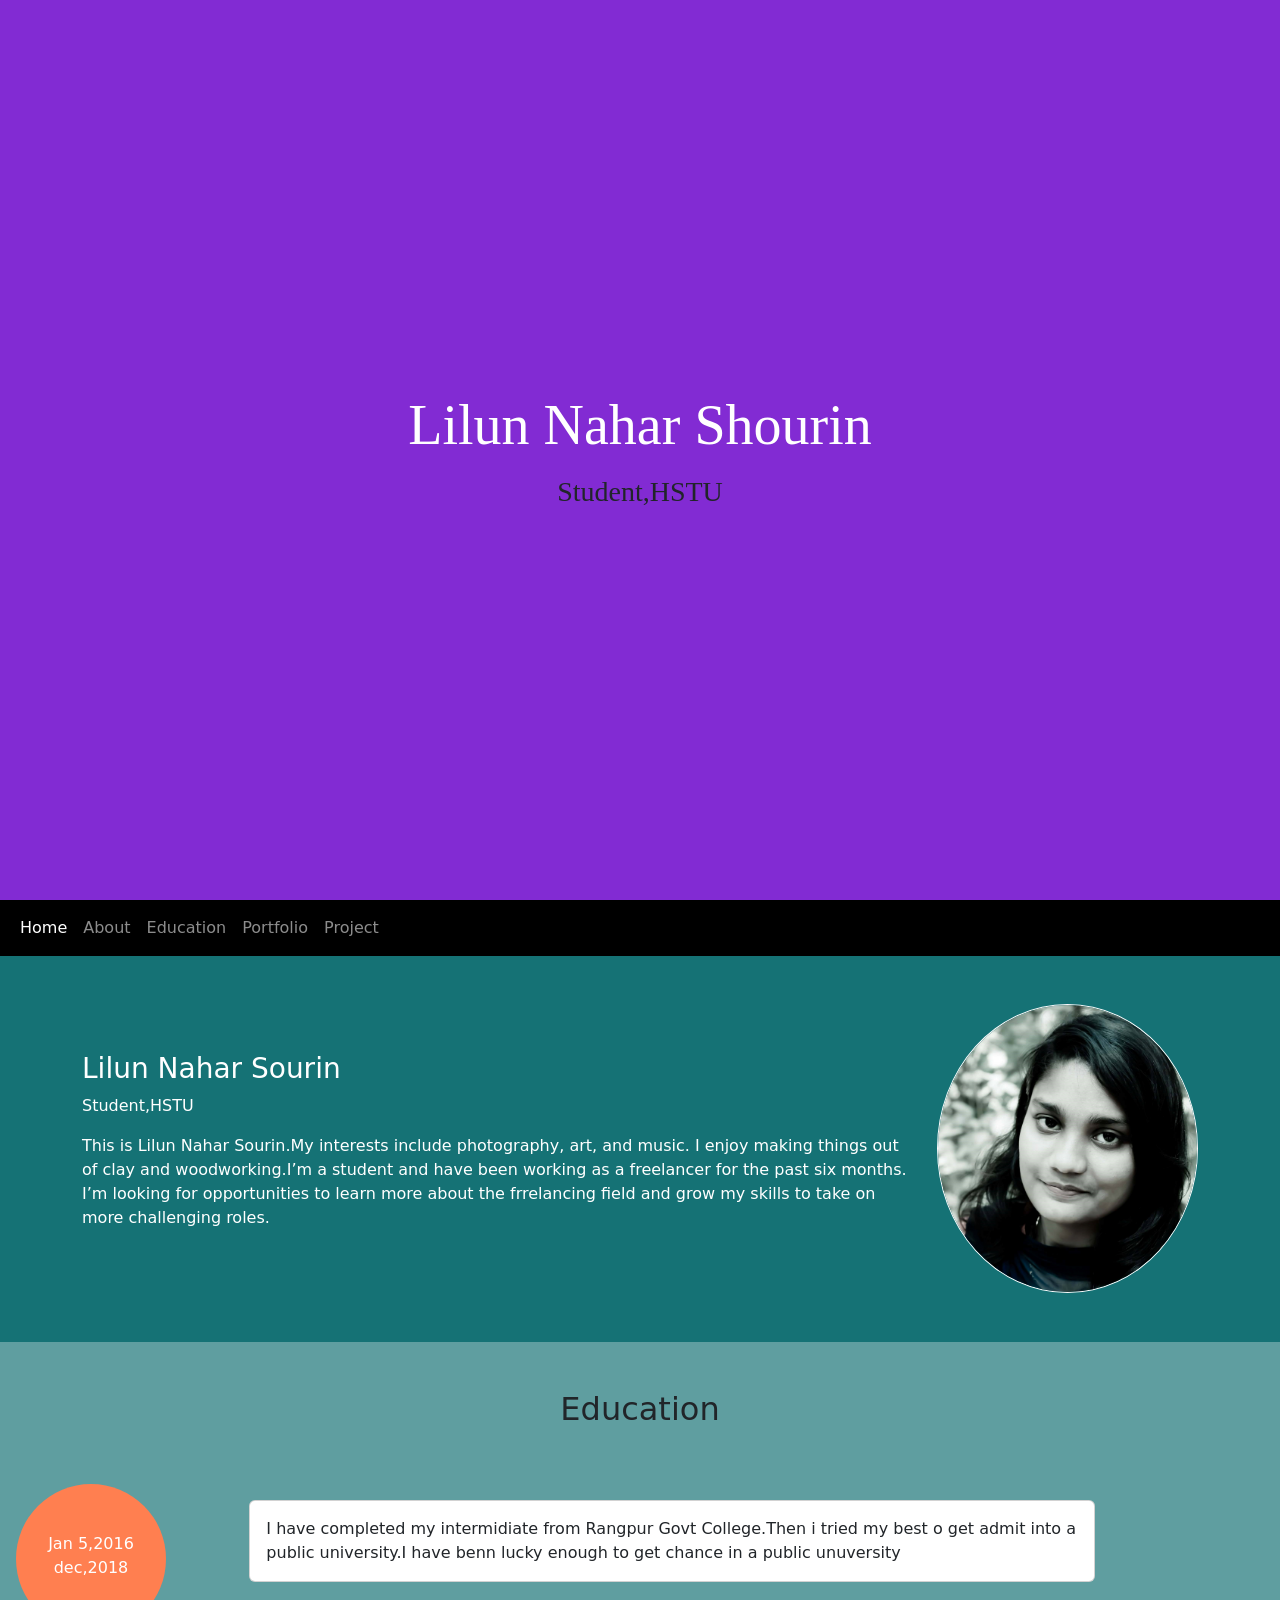
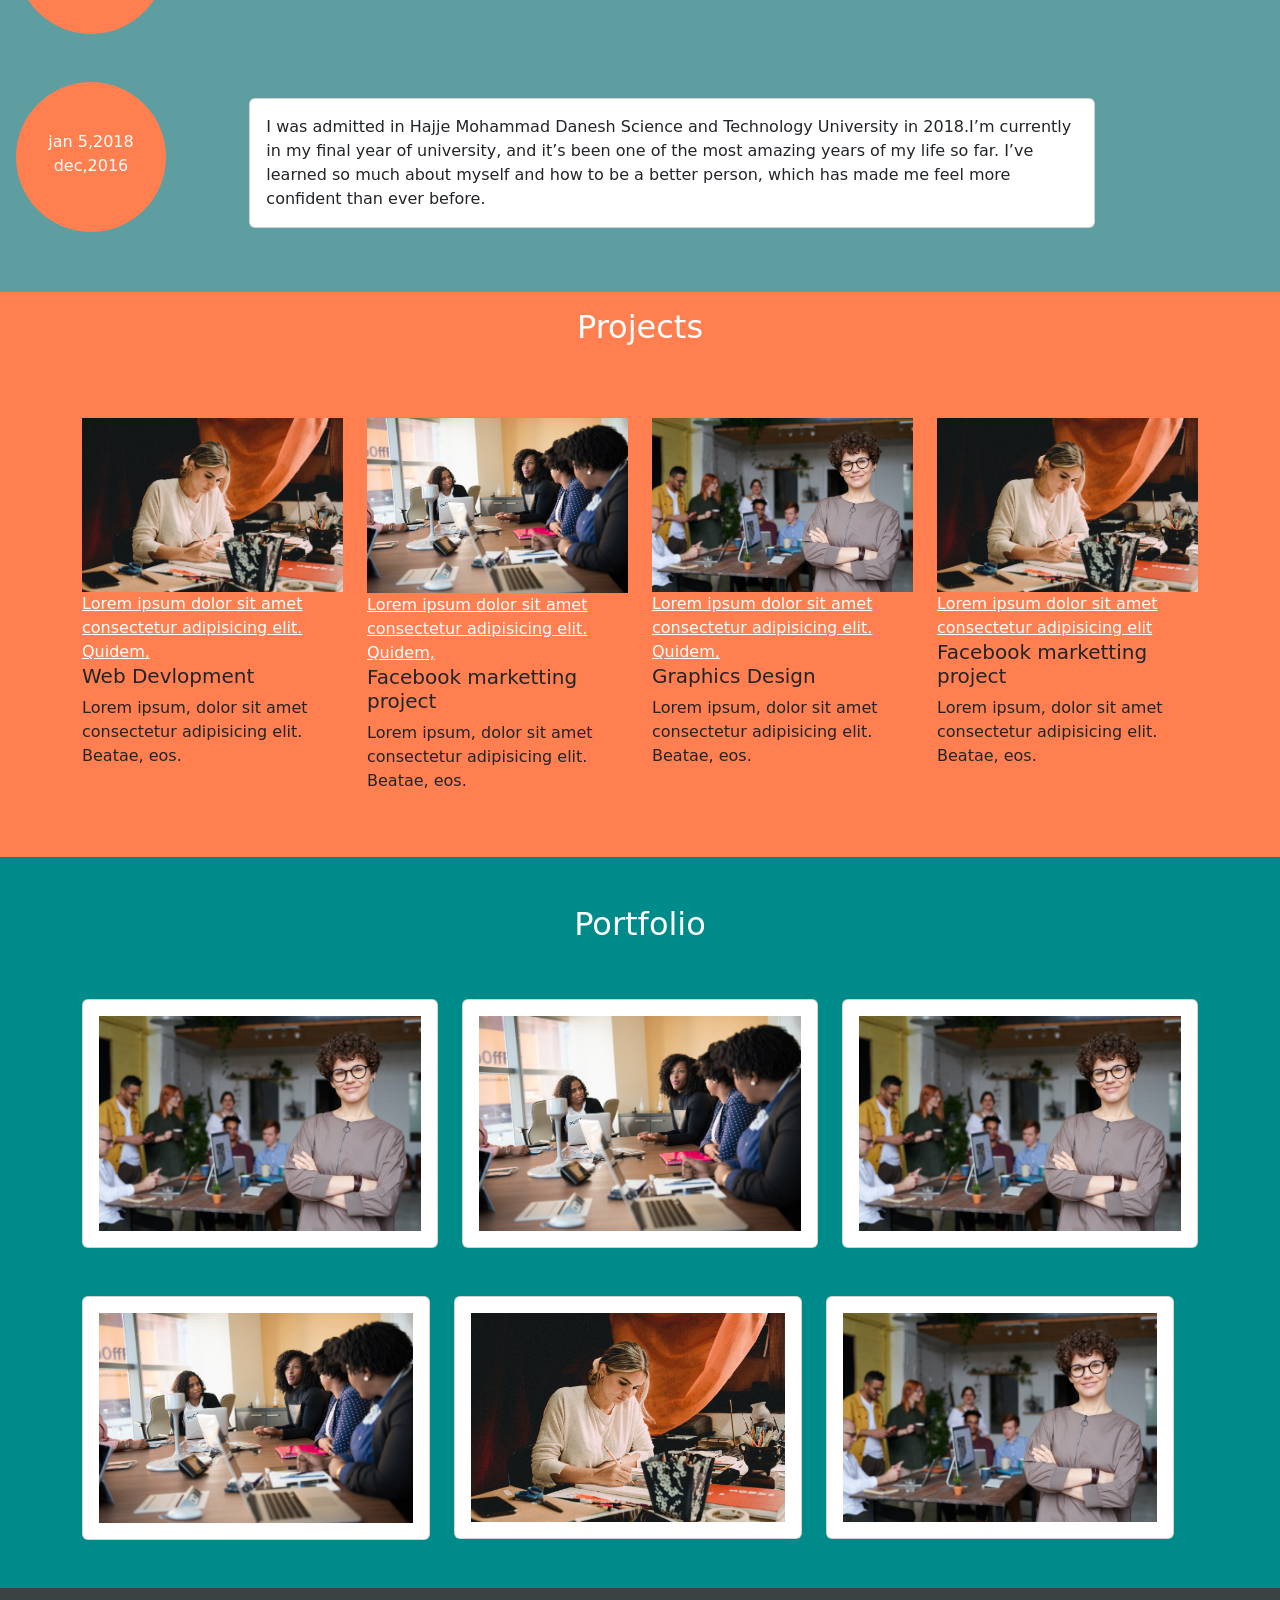
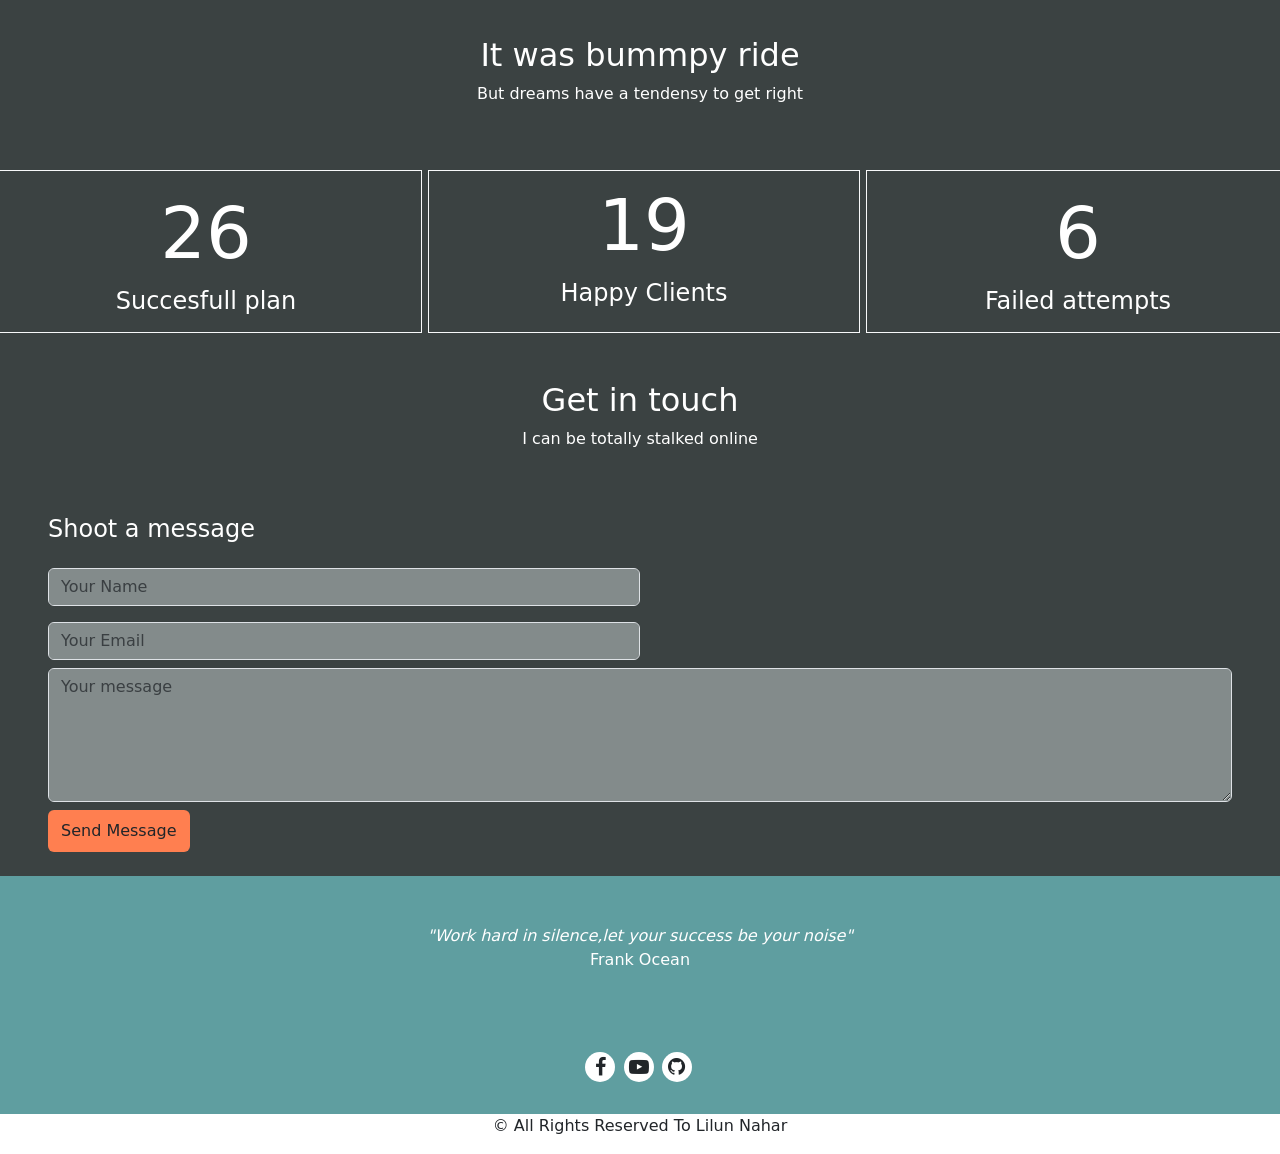
<file: index.html>
<!DOCTYPE html>

<head>
  
  <meta charset="UTF-8">
  <meta http-equiv="X-UA-Compatible" content="IE=edge">
  <meta name="viewport" content="width=device-width, initial-scale=1.0">

  <title>Document</title>

  <link rel="shortcut icon" type="image/png" href="54432414_1206450412865077_2310091367524597760_n.jpg">

  <!-- bootstrap -->

  <link href="https://cdn.jsdelivr.net/npm/bootstrap@5.0.0-beta3/dist/css/bootstrap.min.css" rel="stylesheet"
    integrity="sha384-eOJMYsd53ii+scO/bJGFsiCZc+5NDVN2yr8+0RDqr0Ql0h+rP48ckxlpbzKgwra6" crossorigin="anonymous">

  

  <link rel="stylesheet" href="https://stackpath.bootstrapcdn.com/font-awesome/4.7.0/css/font-awesome.min.css" integrity="sha384-wvfXpqpZZVQGK6TAh5PVlGOfQNHSoD2xbE+QkPxCAFlNEevoEH3Sl0sibVcOQVnN" crossorigin="anonymous">
  <link rel="stylesheet" href="style.css">
  
  
</head>

<body>
  <!-- this is banner -->
  <section class="banner-container  container-fluid">
    <div class="row vh-100">
      <div class="col-md-9 m-auto text-center banner-colum ">
        <h1 class="text-white display-4 font-weight-bolder py-2">Lilun Nahar Shourin</h1>
        <h3>Student,HSTU</h3>
      </div>

    </div>
  </section>

  <!-- navbar -->


  <nav class="navbar navbar-expand-lg navbar-dark navbar-container">
    <div class="container-fluid text-center">

      <button class="navbar-toggler" type="button" data-bs-toggle="collapse" data-bs-target="#navbarSupportedContent"
        aria-controls="navbarSupportedContent" aria-expanded="false" aria-label="Toggle navigation">
        <span class="navbar-toggler-icon"></span>
      </button>
      <div class="collapse navbar-collapse ml-auto" id="navbarSupportedContent">
        <ul class="navbar-nav ml-auto mb-2 mb-lg-0">
          <li class="nav-item m-auto ">
            <a class="nav-link active" aria-current="page" href="#">Home</a>
          </li>
          <li class="nav-item">
            <a class="nav-link" href="#About">About</a>
          </li>
          <li class="nav-item">
            <a class="nav-link" href="#Education">Education</a>
          </li>

          <li class="nav-item">
            <a class="nav-link" href="#Portfolio">Portfolio</a>
          </li>
          <li class="nav-item">
            <a class="nav-link" href="#Project">Project</a>
          </li>
        </ul>
      </div>
  </nav>

  <!-- About -->

  <div class="about-container id=about">
    <div class="container">
      <div class="row align-items-center">
        <div class="col-md-9 py-5 text-white my-5">
          <h3>Lilun Nahar Sourin</h3>
          <p>Student,HSTU</p>
          <p>This is Lilun Nahar Sourin.My interests include photography, art, and music. I enjoy making things out of clay and woodworking.I’m a student and have been working as a freelancer for the past six months. I’m looking for opportunities to learn more about the frrelancing field and grow my skills to take on more challenging roles.</p>
        </div>
        <div class="col-md-3 py-5">
          <img src="me.jpg" class="img-fluid border  width-50 rounded-circle border-light py-10">

        </div>
      </div>
    </div>
  </div>

  <!-- Education -->

  <div class="education-container">
    <div class="container">
      <div class="row text-center py-5">
        <div class="col  font-weight-bolder"></div>
        <h2 class="redtype-colour">Education</h2>
      </div>
    </div>
    <div class="row">
      <div class="col-md-2 mx-3">
        <div class="circle text-center text-white">
          <p class="py-5">Jan 5,2016<br>
            dec,2018

          </p>
        </div>
      </div>
      <div class="col-md-8 my-3">
        <div class="card">
          <div class="card-body">
            I have completed my intermidiate from Rangpur Govt College.Then i tried my best o get admit into a public university.I have benn lucky enough to get chance in a public unuversity
          </div>
        </div>
      </div>
    </div>

    <div class="row py-5">
      <div class="col-md-2 mx-3">
        <div class="circle text-center text-white">
          <p class="py-5">jan 5,2018<br>
            dec,2016

          </p>
        </div>
      </div>
      <div class="col-md-8 my-3">
        <div class="card">
          <div class="card-body">
            I was admitted in Hajje Mohammad Danesh Science and Technology University in 2018.I’m currently in my final year of university, and it’s been one of the most amazing years of my life so far. I’ve learned so much about myself and how to be a better person, which has made me feel more confident than ever before.
          </div>
        </div>
      </div>
    </div>
  </div>

  <!-- projects -->
  <div class="project-container" id="Project">
    <div class="container">
      <div class="row">
        <div class="col py-3">
          <h2 class="text-white text-center font-weight-bolders">Projects</h2>
        </div>


      </div>
      <div class="row py-5">
        <div class="col-md-3">
          <img src="four.jpg" class="img-fluid">
          <a href="" class="text-white">Lorem ipsum dolor sit amet consectetur adipisicing elit. Quidem,</a>

            <h5 class="font-weight-bold">Web Devlopment</h5>
            <p>Lorem ipsum, dolor sit amet consectetur adipisicing elit. Beatae, eos.</p>
        </div>
        <div class="col-md-3">
          <img src="one.jpg" class="img-fluid">
          <a href="" class="text-white">Lorem ipsum dolor sit amet consectetur adipisicing elit. Quidem,</a>

            <h5 class="font-weight-bold">Facebook marketting project</h5>
            <p>Lorem ipsum, dolor sit amet consectetur adipisicing elit. Beatae, eos.</p>
        </div>
        <div class="col-md-3">
          <img src="two.jpg" class="img-fluid">
          <a href="" class="text-white">Lorem ipsum dolor sit amet consectetur adipisicing elit. Quidem,</a>

            <h5 class="font-weight-bold">Graphics Design</h5>
            <p>Lorem ipsum, dolor sit amet consectetur adipisicing elit. Beatae, eos.</p>
        </div>
        <div class="col-md-3">
        
          <img src="four.jpg" class="img-fluid height-50">
          <a href="" class="text-white">Lorem ipsum dolor sit amet consectetur adipisicing elit</a>
		  <h5 class="font-weight-bold">Facebook marketting project</h5>
            <p>Lorem ipsum, dolor sit amet consectetur adipisicing elit. Beatae, eos.</p>
        </div>
      </div>
    </div>
  </div>


  <!-- portfolio -->

  <div class="port-container " id="Portfolio">
    <div class="container">
      <div class="row py-5">
        <div class="col font-weight-bolder text-center text-white">
          <h2>Portfolio</h2>
        </div>
      </div>
      <div class="row">
        <div class="col-md-4">
          <div class="card">
            <div class="card-body">
              <img src="two.jpg" class="img-fluid">
            </div>
          </div>
        </div>
        <div class="col-md-4">
          <div class="card">
            <div class="card-body">
              <img src="one.jpg" class="img-fluid">
            </div>
          </div>
        </div>
        <div class="col-md-4">
          <div class="card">
            <div class="card-body">
              <img src="two.jpg" class="img-fluid">
            </div>
          </div>
        </div>

      
          <div class="row py-5">
            <div class="col-md-4">
              <div class="card">
                <div class="card-body">
                  <img src="one.jpg" class="img-fluid">
                </div>
              </div>
            </div>
          

            <div class="col-md-4">
              <div class="card">
                <div class="card-body">
                  <img src="four.jpg" class="img-fluid">
                </div>
              </div>
            </div>

          <div class="col-md-4">
              <div class="card">
                <div class="card-body">
                  <img src="two.jpg" class="img-fluid">
                </div>
              </div>
            </div>
          </div>
        
      </div>



    </div>
  </div>
  
  
  

  <div class="form-container">
    <div class="container">
      <div class="row py-5">
        <div class="col text-white text-center m-auto">
          <h2 class="font-width-bold">It was bummpy ride</h2>
          <p>But dreams have a tendensy to get right</p>
        </div>
      </div>
    </div>
    <div class="row">
      <div class="col-sm py-2 attempt-padding border   text-center text-white border-light">
        <span style="font-size: 72px;">26</span>
        <h4>Succesfull plan</h4>
      </div>


      <div class="col-sm mx-1 attempt-padding border  text-center text-white border-light">
        <span style="font-size: 72px;">19</span>
        <h4>Happy Clients</h4>
      </div>


      <div class="col-sm  attempt-padding  border text-center text-white border-light py-2 px-2
	  ">
        <span style="font-size: 72px;">6</span>
        <h4>Failed attempts</h4>
      </div>


      
    </div>








    <div class="row py-5">
      <div class="col text-white text-center m-auto">
        <h2 class="font-width-bold">Get in touch</h2>
        <p>I can be totally stalked online</p>
      </div>
    </div>
    <div class="row px-5">
      <div class="col text-white ">
        <h4>Shoot a message</h4>
      </div>
      <form action="backend.php">
        <div class="form-row ">
          <div class="col-md-6 py-3">
            <input type="text" class="form-control inner-form" placeholder="Your Name">
          </div>
          <div class="col-md-6">
            <input type="text" class="form-control inner-form" placeholder="Your Email">
          </div>

        </div>
        <div class="row py-2 ">
          <div class="col">
            <textarea name="" class="form-control inner-form" id="" cols="30" rows="5"
              placeholder="Your message"></textarea>
          </div>
        </div>
        <div class="row pb-4">
          <div class="col">
            <button class="btn bg-redtype py-2">Send Message</button>
          </div>
        </div>
      </form>
    </div>
  </div>
  <section>
    <div class="footer">
      <div class="container">
        <div class="row py-5">
          <div class="col  text-center text-white">
            <em>"Work hard in silence,let your success be your noise"</em>
            <p>Frank Ocean</p>
          </div>
        </div>
        <div class="row py-3 text-center"> 
          <ul>
            
               <li class="icon-circle text-center">
              <i class="fa fa-facebook " aria-hidden="true"></i>
              
            </li>
               
              <li class="icon-circle text-center">
               <i class="fa fa-youtube-play colour-blue" aria-hidden="true"></i>
          
          </li>
                 
            <li class="icon-circle text-center">
              <i class="fa fa-github" aria-hidden="true"></i>
            </li>
          </ul>
          </div>
          
            </div>
            
          </div>
          

             
            
          
          
        
        <div class="row">
          <div class="col text-center">
            <p>&copy; All Rights Reserved To Lilun Nahar </p>
          </div>
        </div>
    </div>
  </section>





  <!-- Optional JavaScript; choose one of the two! -->

  <!-- Option 1: Bootstrap Bundle with Popper -->
  <script src="https://cdn.jsdelivr.net/npm/bootstrap@5.0.0-beta3/dist/js/bootstrap.bundle.min.js"
    integrity="sha384-JEW9xMcG8R+pH31jmWH6WWP0WintQrMb4s7ZOdauHnUtxwoG2vI5DkLtS3qm9Ekf"
    crossorigin="anonymous"></script>

  <!-- Option 2: Separate Popper and Bootstrap JS -->

  <scrip src="https://cdn.jsdelivr.net/npm/@popperjs/core@2.9.1/dist/umd/popper.min.js"
    integrity="sha384-SR1sx49pcuLnqZUnnPwx6FCym0wLsk5JZuNx2bPPENzswTNFaQU1RDvt3wT4gWFG" crossorigin="anonymous">
  </scrip>
  <scrip src="https://cdn.jsdelivr.net/npm/bootstrap@5.0.0-beta3/dist/js/bootstrap.min.js"
    integrity="sha384-j0CNLUeiqtyaRmlzUHCPZ+Gy5fQu0dQ6eZ/xAww941Ai1SxSY+0EQqNXNE6DZiVc" crossorigin="anonymous">
  </scrip>


</body>



</html>
</file>
<file: style.css>
.banner-container{
     background-color: rgb(130, 43, 211);

     font-family: cursive;
}
.banner-colum{
    background-color: rgb(130, 43, 211);
}
.navbar-container{
    top: 0;
    z-index: 2;
    background-color: black;
    position: sticky;
}
.about-container{
    background-color: rgb(21, 114, 117);
}
.education-container{
    background-color: cadetblue;
}
.bg-redtype{
background-color: coral;
}
.bg-redtype:hover{
    color: rgb(240, 212, 203);
    }
.attempt-padding{
margin-left: 2px;
margin-right: 2px;
}
.circle{
    width: 150px;

    height: 150px;
    border-radius: 50%;
    background-color: coral;
}
.project-container{
    background-color: coral;
}
.port-container{
    background-color: darkcyan;
}
.form-container{
    background-color:  #3b4242;;
}
.inner-form{
    background-color: #838b8b;
}
.footer{
    background-color: cadetblue;
}
.icon-circle{ 
    width: 30px;
    height: 30px;
    border-radius: 50%;
    display: inline-block;
    background-color:white;
    font-size: 20px;
    text-align: center;
    padding: auto;
    margin-right: 3px;
}
.icon-circle:hover{ 
    
    background-color:rgba(16, 132, 199, 0.719);
}
</file>
